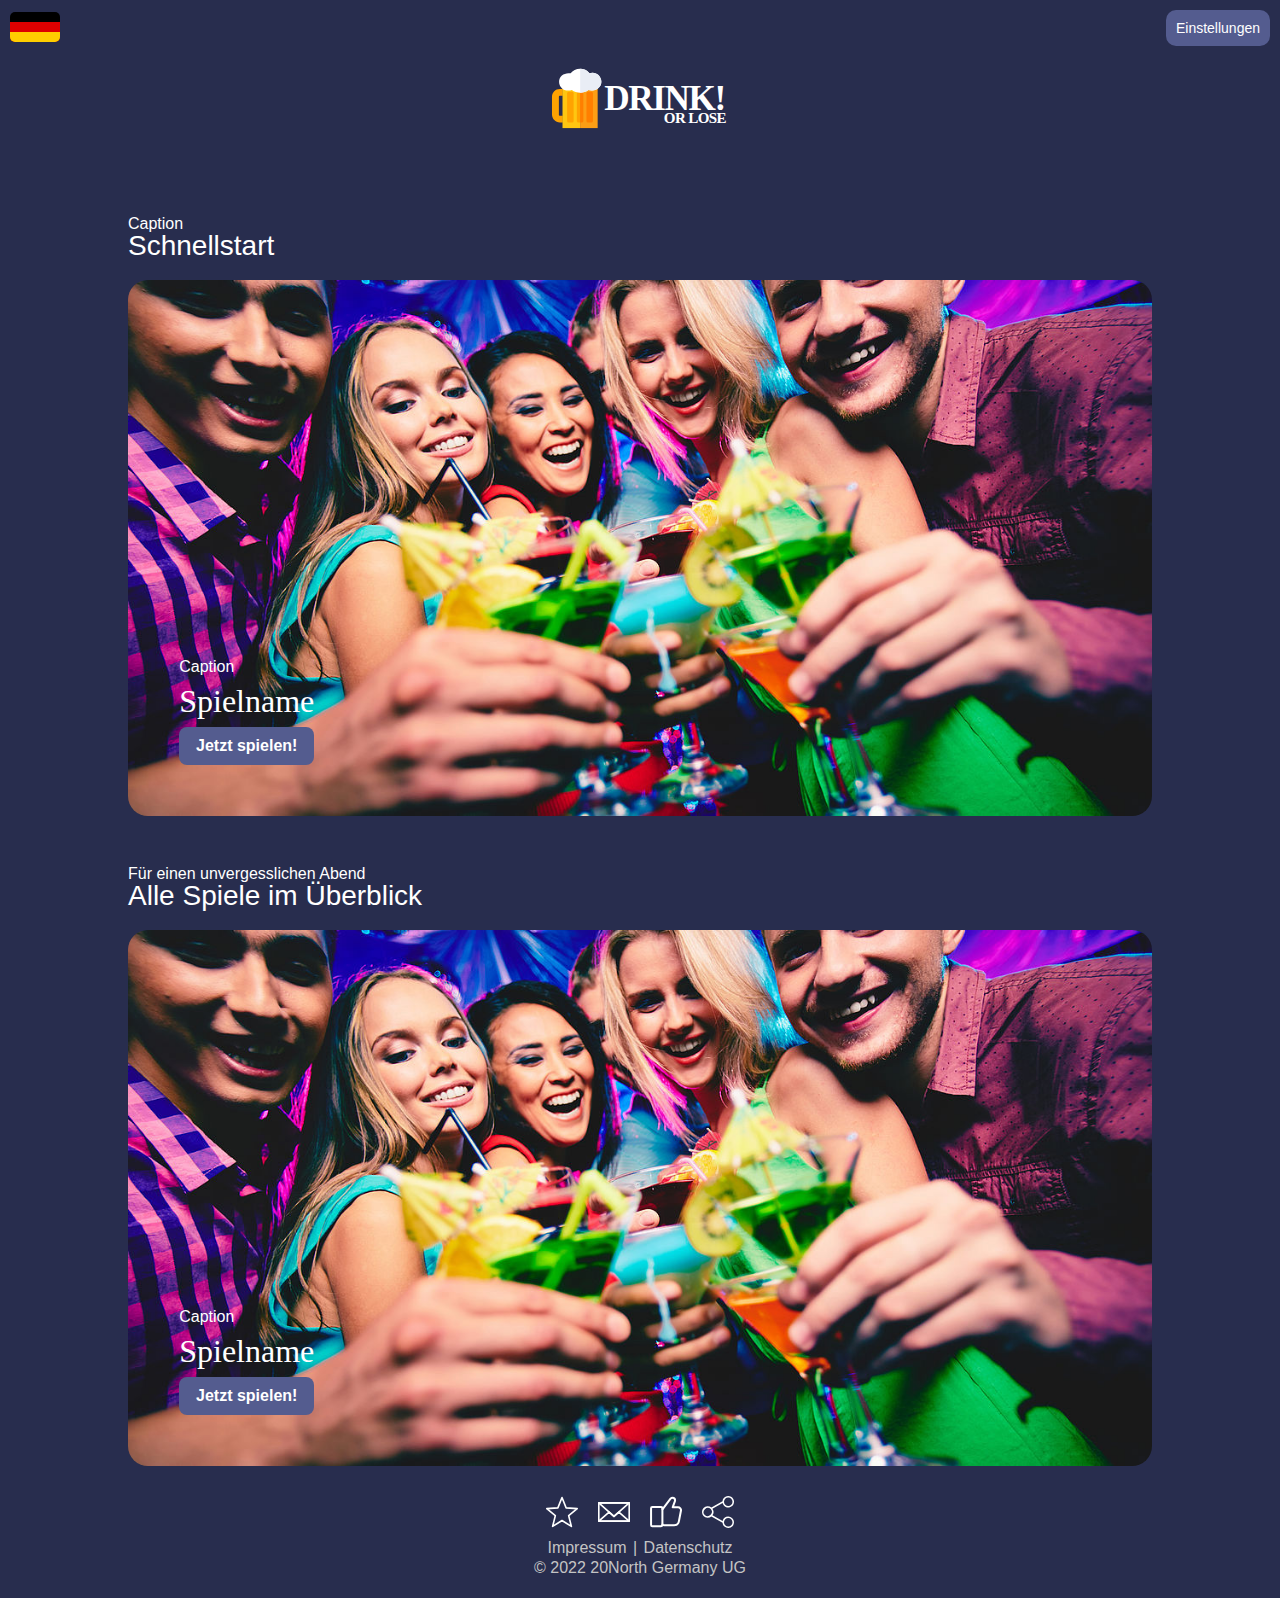
<file: index.html>
<!DOCTYPE html>
<html lang="en">
<head>
    <meta charset="UTF-8">
    <meta http-equiv="X-UA-Compatible" content="IE=edge">
    <meta name="viewport" content="width=device-width, initial-scale=1.0">
    <link rel="stylesheet" href="assets/CSS/style.css">
    <script src="./assets/JS/main.js" defer type="module"></script>
    <title>Drink! or lose</title>
</head>
<body>
    <header>
        <div id="settings">
            <div id="language-settings">
                <img src="/assets/Icons/Flag_of_Germany.svg" alt="" class="flag-size">
            </div>
            <button id="settings-button">Einstellungen</button>
        </div>
        <div id="languageMenu" class="hidden">
            <div class="languageList">
                <div id="germanLanguage" class="opinion">
                    <img src="/assets/Icons/Flag_of_Germany.svg" alt="" class="flag-size">
                    <h3>Deutsch</h3>
                </div>
                <div id="englishLanguage" class="opinion">
                    <img src="/assets/Icons/Flag_of_the_United_Kingdom.svg" alt="" class="flag-size">
                    <h3>English</h3>
                </div>
            </div>
        </div>
        <div class="logo" id="bannerlogo">
            <img src="./assets/Icons/logo+schrift-07.svg" alt="">
        </div>
    </header>
    <main>
        <section id="fast-start">
            <p class="font-normal">Caption</p>
            <p class="font-bold">Schnellstart</p>
            <!-- Hier unten vorlage fürs Template -->
            <div class="game">
                <img src="./assets/Pictures/party-pic.jpg" alt="" class="gameImg">
                <div>
                <p>Caption</p>
                <h3>Spielname</h3>
                <Button class="button">Jetzt spielen!</Button>
                </div>
            </div>
        </section>


        <section id="all-games">
            <p class="font-normal">Für einen unvergesslichen Abend</p>
            <p class="font-bold">Alle Spiele im Überblick</p>
            <!-- Hier unten vorlage fürs Template -->
            <div class="game">
                <img src="./assets/Pictures/party-pic.jpg" alt="" class="gameImg">
                <div>
                <p>Caption</p>
                <h3>Spielname</h3>
                <Button class="button">Jetzt spielen!</Button>
                </div>
            </div>
        </section>
    </main>
    <footer>
    <div>
        <img src="./assets/Icons/star.svg" alt="" class="icon">
        <img src="./assets/Icons/letter.svg" alt="" class="icon">
        <img src="./assets/Icons/thumbs_up.svg" alt="" class="icon">
        <img src="./assets/Icons/share.svg" alt="" class="icon">
    </div>
    <div class="footer-text">
    <p><a href="#">Impressum</a> | <a href="#">Datenschutz</a></p>
    <p>© 2022 20North Germany UG</p>
    </div>
    
  
    </footer>
</body>
</html>
</file>
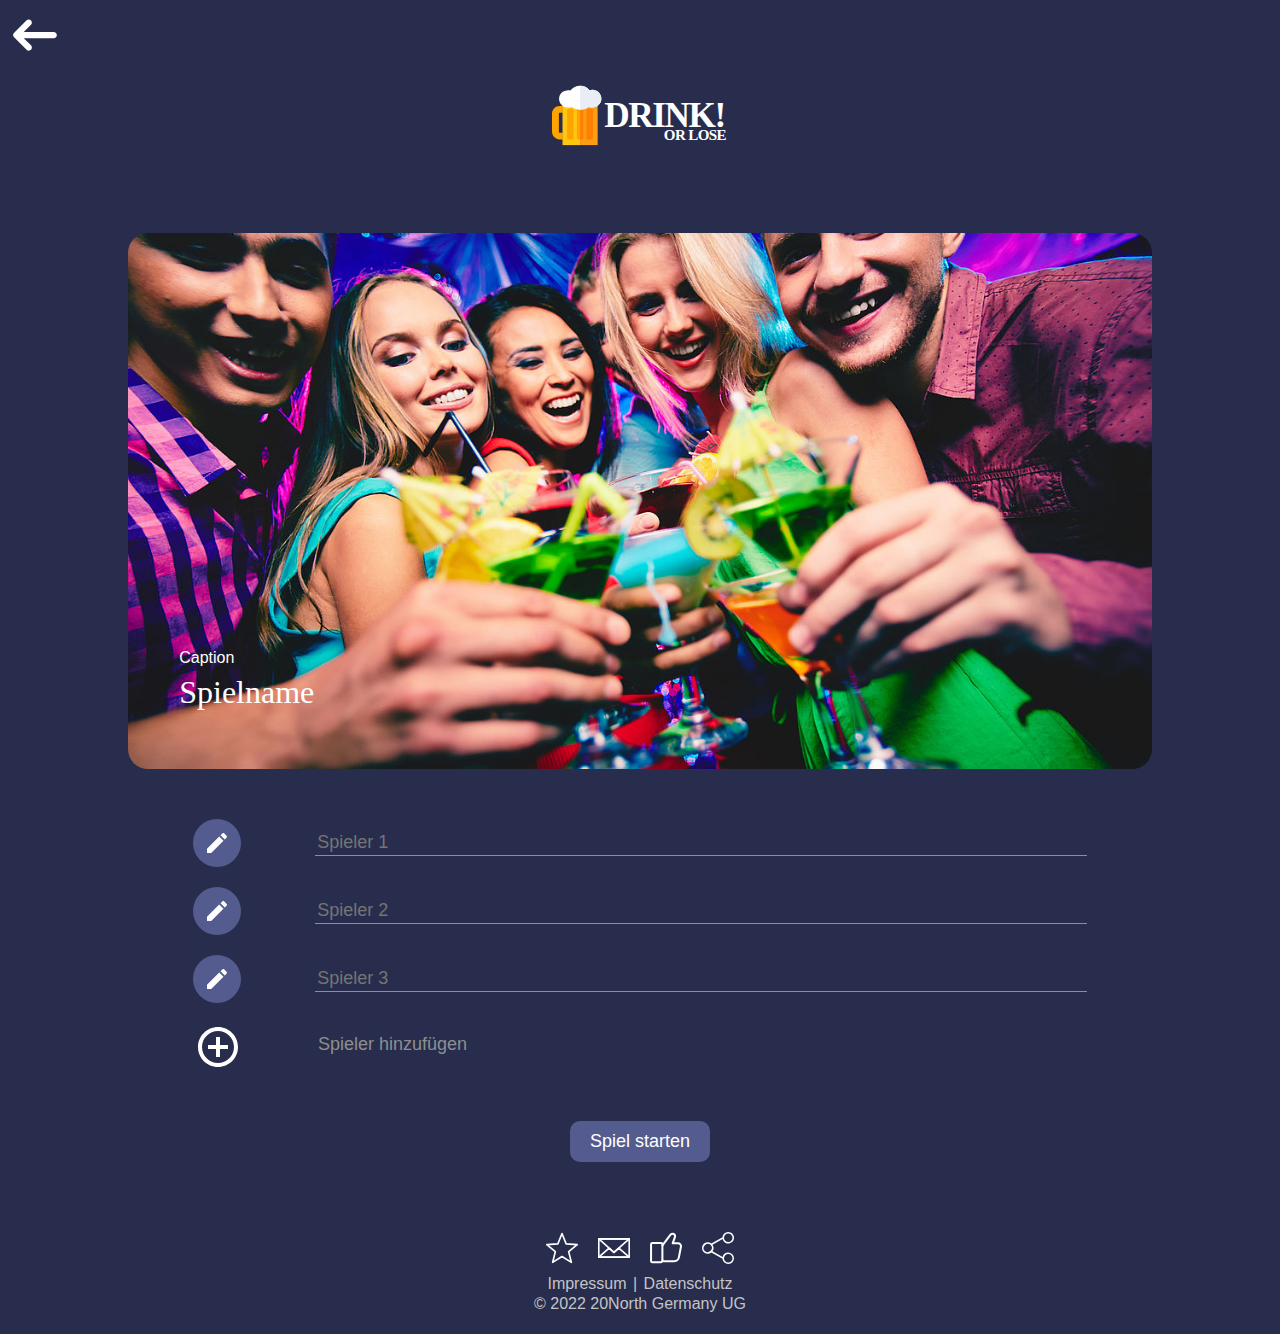
<file: playerSelection.html>
<!DOCTYPE html>
<html lang="en">
<head>
    <meta charset="UTF-8">
    <meta http-equiv="X-UA-Compatible" content="IE=edge">
    <meta name="viewport" content="width=device-width, initial-scale=1.0">
    <link rel="stylesheet" href="assets/CSS/style.css">
    <script src="./assets/JS/main.js" defer type="module"></script>
    <title>Drink! or lose</title>
</head>
<body>
    <header>
        <div id="settings">
            <div id="language-settings">
                <img src="/assets/Icons/back.svg" alt="" class="back-arrow">
            </div>
        </div>
        <div class="logo" id="bannerlogo">
            <img src="./assets/Icons/logo+schrift-07.svg" alt="">
        </div>
    </header>
    <main>
        <section id="fast-start">
            <!-- Hier unten vorlage fürs Template -->
            <div class="game">
                <img src="./assets/Pictures/party-pic.jpg" alt="" class="gameImg">
                <div>
                <p>Caption</p>
                <h3>Spielname</h3>
                </div>
            </div>
        </section>

        <section id="player-selection">
        <div class="player">
        <div class="edit-player"><img src="./assets/Icons/pen.svg" alt="" class="pen-icon"></div>
        <input type="text" placeholder="Spieler 1" class="player-name">
        </div>

        <div class="player">
            <div class="edit-player"><img src="./assets/Icons/pen.svg" alt="" class="pen-icon"></div>
            <input type="text" placeholder="Spieler 2" class="player-name">
        </div>

        <div class="player">
            <div class="edit-player"><img src="./assets/Icons/pen.svg" alt="" class="pen-icon"></div>
            <input type="text" placeholder="Spieler 3" class="player-name">
        </div>

        <div class="player">
            <div class="add-player"><img src="./assets/Icons/+.svg" alt="" class="add-player-icon"></div>
            <p class="add-player-text">Spieler hinzufügen</p>
        </div>
        </section>

        <section id="startGame">
            <button id="startGame-button">Spiel starten</button>
        </section>
    </main>

    <footer>
    <div>
        <img src="./assets/Icons/star.svg" alt="" class="icon">
        <img src="./assets/Icons/letter.svg" alt="" class="icon">
        <img src="./assets/Icons/thumbs_up.svg" alt="" class="icon">
        <img src="./assets/Icons/share.svg" alt="" class="icon">
    </div>
    <div class="footer-text">
    <p><a href="#">Impressum</a> | <a href="#">Datenschutz</a></p>
    <p>© 2022 20North Germany UG</p>
    </div>
    
  
    </footer>
</body>
</html>
</file>
<file: assets/CSS/style.css>
@import url(reset.css);

/* Farben */
:root{
    --primary-color: #282d4e;
    --secondary-color: #545C8F;
}
p {
    font-family: 'Segoe UI', Tahoma, Geneva, Verdana, sans-serif;
}

body{
    background-color: #282d4e;
    box-sizing: border-box;
}
#settings {
    
    display: flex;
    align-items: center;
    justify-content: space-between;
    padding: 10px;

}
#settings-button{
    background-color: #545C8F;
    font-size: 14px;
    color: white;
    border: none;
    padding: 10px;
    border-radius: 10px;
}
.flag-size {
    width: 50px;
    border-radius: 5px;
}
#bannerlogo {
    display: flex;
    justify-content: center;

}
#bannerlogo img {
    width: 80%;
    height: 200px;
    margin-top: -40px;
}
.font-normal {
    font-size: 16px;
    color: white;
}
.font-bold {
    font-size: 28px;
    color: white;
    margin-bottom: 20px;
}
#fast-start {
    display: flex;
    flex-direction: column;
    justify-content: center;
    margin-left: 10%;
    margin-right: 10%;
}
.gameImg {
    min-width: 250px;
    object-fit: cover;
    position: relative;
    z-index: -1;
    border-radius: 20px;
}
.game{
    position: relative;
    display: flex;
    align-items: flex-end;
    
}
.button {
    background-color: #545C8F;
    border: none;
    color: white;
    font-size: 16px;
    padding: 10px;
    border-radius: 8px;
    font-weight: bold;
}
.game div p {
    color: white;
}
.game div h3 {
    color: white;
    font-size: 32px;
    padding: 10px 0px;
}
.game div{
    position: absolute;
    display: flex;
    z-index: 3;
    flex-direction: column;
    padding: 5%;
}
footer{
    /* position: absolute;
    bottom: 0; */
    width: 100%;
    padding: 20px 0;
}
footer div{
    display: flex;
    justify-content: center;
}
.icon{
    width: 32px;
    filter: invert(1);
    margin: 10px;
}
footer div p, a{
    color: rgb(196, 196, 196);
    text-decoration: none;
    margin: 2px;
}
.footer-text{
    display: flex;
    flex-direction: column;
    justify-content: center;
    align-items: center;
}
#all-games{
    margin-top: 50px;
    display: flex;
    flex-direction: column;
    justify-content: center;
    margin-left: 10%;
    margin-right: 10%;
}
.hidden {
    display: none;
}
#languageMenu {
    height: 100vh;
    width: 100vw;
    background-color: rgba(0, 0, 0, 0.5);
    position: absolute;
    align-items: center;
    top: 0px;
    z-index: 5;
}
.languageList {
    display: flex;
    flex-direction: column;
    justify-content: center;
    align-items: center;
    background-color: #545C8F;
    width: 50%;
    margin-top: 50px;
    margin-left: 20px;
    height: auto;
    border-radius: 20px;

}
.opinion {
    display: flex;
    flex-direction: row;
    align-items: center;
    justify-content: space-around;
    width: 100%;
}
.opinion img {
    margin: 5px;
}
.opinion h3 {
    color: white;
    font-family: sans-serif;
    font-size: 18px;
    font-weight: bold;
}

/* playerSelection CSS */

.back-arrow{
    width: 50px;
    filter: invert(1);
}
#player-selection{
    margin-top: 40px;
    display: flex;
    flex-direction: column;
    justify-content: center;
    margin-left: 10%;
    margin-right: 10%;
}
.edit-player{
    background: #545c8f;
    min-width: 48px;
    min-height: 48px;
    display: flex;
    justify-content:center;
    align-items: center;
    border-radius: 40px;
}
.pen-icon{
    width: 20px;
    filter: invert(1);
}
.player-name{
    width: 75%;
    height: 24px;
    border: none;
    color: white;
    background: none;
    outline: none;
    border-bottom: 1px solid rgb(142, 142, 142);;
    font-size: 18px;
    margin-left: 10px;
}
.player{
    display: flex;
    justify-content:space-evenly;
    align-items: center;
    margin: 10px 0;
}
.add-player{
    min-width: 48px;
    min-height: 48px;
    display: flex;
    justify-content:center;
    align-items: center;
}
.add-player-icon{
    width: 40px;
    height: 40px;
    filter: invert(1);
}
.add-player-text{
    width: 75%;
    height: 24px;
    border: none;
    color: rgb(142, 142, 142);
    background: none;
    font-size: 18px;
    margin-left: 10px;
}
#startGame{
    margin: 40px 0;
    display: flex;
    flex-direction: column;
    margin-left: 10%;
    margin-right: 10%;
    align-items: center;
}

#startGame-button{
    background-color: #545C8F;
    font-size: 18px;
    color: white;
    border: none;
    padding: 10px 20px;
    border-radius: 10px;
}
</file>
